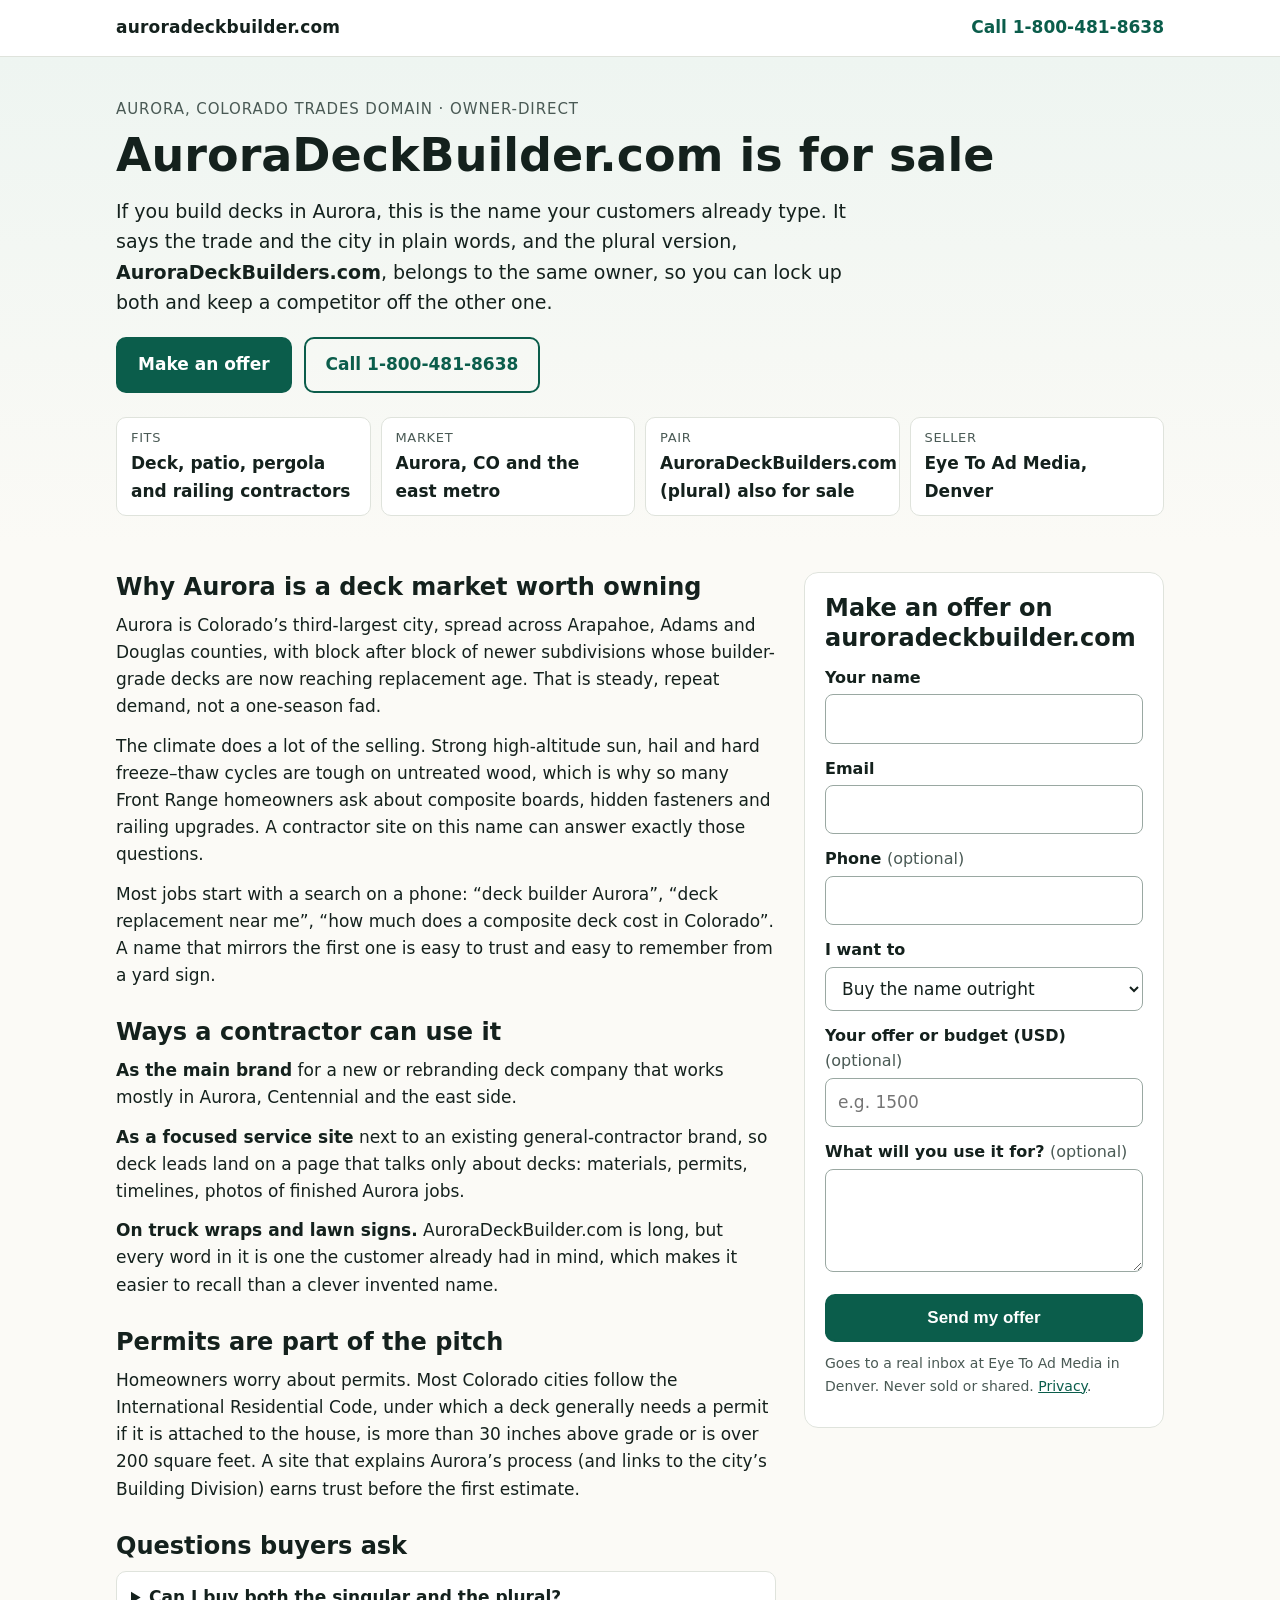
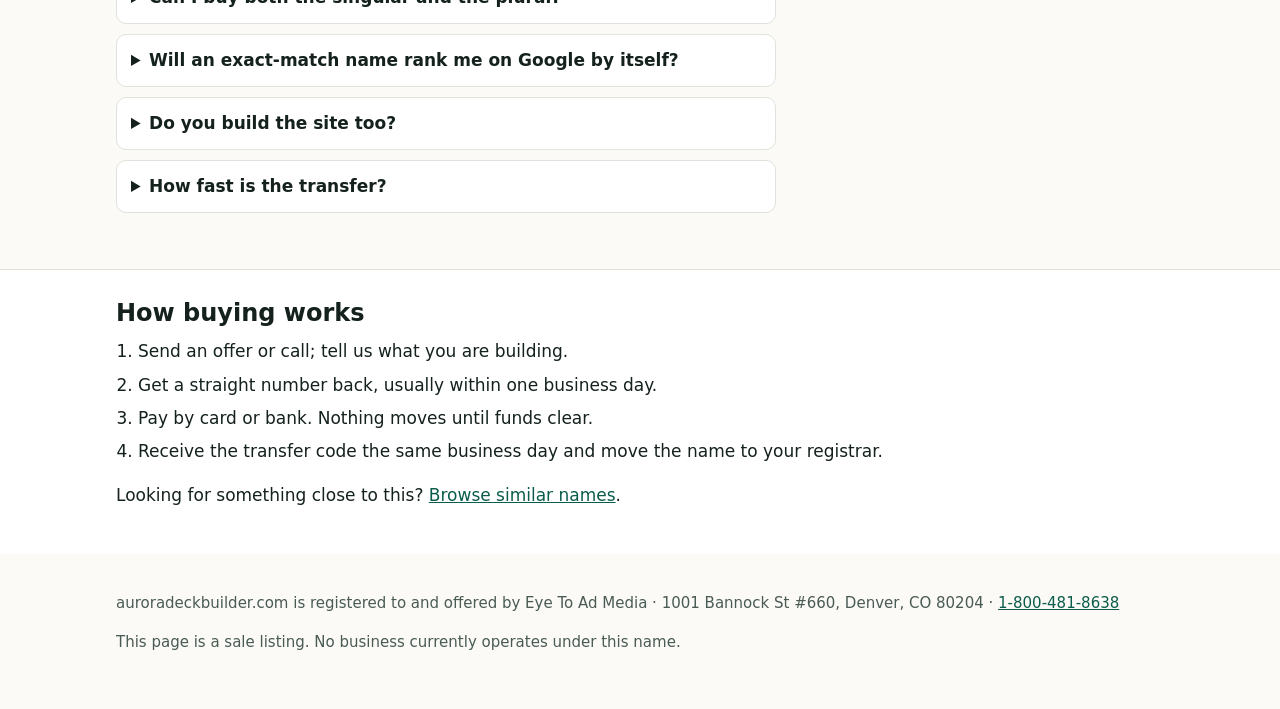
<file: index.html>
<!doctype html>
<html lang="en">
<head>
<meta charset="utf-8">
<meta name="viewport" content="width=device-width,initial-scale=1">
<meta http-equiv="Content-Security-Policy" content="default-src 'none'; style-src 'self'; script-src 'self'; img-src 'self' data:; connect-src https://formsubmit.co; form-action https://formsubmit.co; base-uri 'none'; upgrade-insecure-requests">
<meta name="referrer" content="strict-origin-when-cross-origin">
<title>AuroraDeckBuilder.com for sale | Aurora, CO deck contractor name</title>
<meta name="description" content="AuroraDeckBuilder.com is for sale by its owner. An exact-match name for a deck, patio or pergola builder serving Aurora, Colorado. The plural .com is available too.">
<link rel="canonical" href="https://auroradeckbuilder.com/">
<meta name="robots" content="index,follow,max-snippet:-1">
<meta property="og:type" content="website"><meta property="og:url" content="https://auroradeckbuilder.com/">
<meta property="og:title" content="AuroraDeckBuilder.com for sale | Aurora, CO deck contractor name"><meta property="og:description" content="AuroraDeckBuilder.com is for sale by its owner. An exact-match name for a deck, patio or pergola builder serving Aurora, Colorado. The plural .com is available too.">
<meta name="twitter:card" content="summary">
<link rel="icon" href="data:image/svg+xml,%3Csvg xmlns='http://www.w3.org/2000/svg' viewBox='0 0 32 32'%3E%3Crect width='32' height='32' rx='7' fill='%230b5d4b'/%3E%3Ctext x='16' y='22' font-size='17' text-anchor='middle' fill='white' font-family='Arial' font-weight='700'%3E.com%3C/text%3E%3C/svg%3E">
<link rel="stylesheet" href="/site.css">
<script type="application/ld+json">{"@context": "https://schema.org", "@type": "WebPage", "@id": "https://auroradeckbuilder.com/#page", "url": "https://auroradeckbuilder.com/", "name": "AuroraDeckBuilder.com for sale | Aurora, CO deck contractor name", "description": "AuroraDeckBuilder.com is for sale by its owner. An exact-match name for a deck, patio or pergola builder serving Aurora, Colorado. The plural .com is available too.", "dateModified": "2026-11-10", "about": {"@type": "Thing", "name": "auroradeckbuilder.com", "description": "Internet domain name offered for sale by its registrant."}, "publisher": {"@id": "https://auroradeckbuilder.com/#seller"}}</script>
<script type="application/ld+json">{"@context": "https://schema.org", "@type": "Organization", "@id": "https://auroradeckbuilder.com/#seller", "name": "Eye To Ad Media", "url": "https://eyetoad.com/", "telephone": "+1-800-481-8638", "address": {"@type": "PostalAddress", "streetAddress": "1001 Bannock St #660", "addressLocality": "Denver", "addressRegion": "CO", "postalCode": "80204", "addressCountry": "US"}}</script>
<script type="application/ld+json">{"@context": "https://schema.org", "@type": "FAQPage", "mainEntity": [{"@type": "Question", "name": "Can I buy both the singular and the plural?", "acceptedAnswer": {"@type": "Answer", "text": "Yes. AuroraDeckBuilder.com and AuroraDeckBuilders.com have the same owner and can be sold together, which is the cleanest way to stop someone else from using the near-twin."}}, {"@type": "Question", "name": "Will an exact-match name rank me on Google by itself?", "acceptedAnswer": {"@type": "Answer", "text": "No. Google has said keyword domains are not a ranking shortcut. The name helps with memory and click trust; reviews, real job photos and a solid site do the ranking."}}, {"@type": "Question", "name": "Do you build the site too?", "acceptedAnswer": {"@type": "Answer", "text": "If you want it. Eye To Ad Media builds contractor sites, priced separately from the name. Plenty of buyers take the bare domain and build their own."}}, {"@type": "Question", "name": "How fast is the transfer?", "acceptedAnswer": {"@type": "Answer", "text": "Once payment clears you get the authorization code the same business day. A .com transfer usually finishes within a few days, set by the registrars."}}]}</script>
</head>
<body>
<a class="skip" href="#offer">Skip to the offer form</a>
<header class="top"><div class="wrap"><span class="dom">auroradeckbuilder.com</span><a class="call" href="tel:+18004818638">Call 1-800-481-8638</a></div></header>
<main>
<section class="hero"><div class="wrap">
<p class="kicker">Aurora, Colorado trades domain &middot; owner-direct</p>
<h1>AuroraDeckBuilder.com is for sale</h1>
<p class="lede">If you build decks in Aurora, this is the name your customers already type. It says the trade and the city in plain words, and the plural version, <b>AuroraDeckBuilders.com</b>, belongs to the same owner, so you can lock up both and keep a competitor off the other one.</p>
<p class="ctas"><a class="btn" href="#offer">Make an offer</a><a class="btn ghost" href="tel:+18004818638">Call 1-800-481-8638</a></p>
<dl class="facts"><div><dt>Fits</dt><dd>Deck, patio, pergola and railing contractors</dd></div><div><dt>Market</dt><dd>Aurora, CO and the east metro</dd></div><div><dt>Pair</dt><dd>AuroraDeckBuilders.com (plural) also for sale</dd></div><div><dt>Seller</dt><dd>Eye To Ad Media, Denver</dd></div></dl>
</div></section>
<div class="wrap cols">
<div class="body"><section class="sec"><h2>Why Aurora is a deck market worth owning</h2><p>Aurora is Colorado&rsquo;s third-largest city, spread across Arapahoe, Adams and Douglas counties, with block after block of newer subdivisions whose builder-grade decks are now reaching replacement age. That is steady, repeat demand, not a one-season fad.</p><p>The climate does a lot of the selling. Strong high-altitude sun, hail and hard freeze&ndash;thaw cycles are tough on untreated wood, which is why so many Front Range homeowners ask about composite boards, hidden fasteners and railing upgrades. A contractor site on this name can answer exactly those questions.</p><p>Most jobs start with a search on a phone: &ldquo;deck builder Aurora&rdquo;, &ldquo;deck replacement near me&rdquo;, &ldquo;how much does a composite deck cost in Colorado&rdquo;. A name that mirrors the first one is easy to trust and easy to remember from a yard sign.</p></section><section class="sec"><h2>Ways a contractor can use it</h2><p><b>As the main brand</b> for a new or rebranding deck company that works mostly in Aurora, Centennial and the east side.</p><p><b>As a focused service site</b> next to an existing general-contractor brand, so deck leads land on a page that talks only about decks: materials, permits, timelines, photos of finished Aurora jobs.</p><p><b>On truck wraps and lawn signs.</b> AuroraDeckBuilder.com is long, but every word in it is one the customer already had in mind, which makes it easier to recall than a clever invented name.</p></section><section class="sec"><h2>Permits are part of the pitch</h2><p>Homeowners worry about permits. Most Colorado cities follow the International Residential Code, under which a deck generally needs a permit if it is attached to the house, is more than 30 inches above grade or is over 200 square feet. A site that explains Aurora&rsquo;s process (and links to the city&rsquo;s Building Division) earns trust before the first estimate.</p></section>
<section class="sec"><h2>Questions buyers ask</h2><details><summary>Can I buy both the singular and the plural?</summary><p>Yes. AuroraDeckBuilder.com and AuroraDeckBuilders.com have the same owner and can be sold together, which is the cleanest way to stop someone else from using the near-twin.</p></details><details><summary>Will an exact-match name rank me on Google by itself?</summary><p>No. Google has said keyword domains are not a ranking shortcut. The name helps with memory and click trust; reviews, real job photos and a solid site do the ranking.</p></details><details><summary>Do you build the site too?</summary><p>If you want it. Eye To Ad Media builds contractor sites, priced separately from the name. Plenty of buyers take the bare domain and build their own.</p></details><details><summary>How fast is the transfer?</summary><p>Once payment clears you get the authorization code the same business day. A .com transfer usually finishes within a few days, set by the registrars.</p></details></section>
</div>
<aside class="side" id="offer" aria-labelledby="offer-h">
<h2 id="offer-h">Make an offer on auroradeckbuilder.com</h2>
<form class="form" method="POST" novalidate data-a="aW5mbw==" data-b="ZXlldG9hZC5jb20=" data-d="auroradeckbuilder.com">
<div class="hp" aria-hidden="true"><label>Leave this empty<input type="text" name="_honey" tabindex="-1" autocomplete="off"></label></div>
<input type="hidden" name="_subject" value="Domain offer: auroradeckbuilder.com (lander)"><input type="hidden" name="_template" value="table"><input type="hidden" name="_captcha" value="false">
<input type="hidden" name="Domain" value="auroradeckbuilder.com">
<label for="f-name">Your name</label><input id="f-name" name="Name" autocomplete="name" required>
<label for="f-email">Email</label><input id="f-email" type="email" name="Email" autocomplete="email" required>
<label for="f-phone">Phone <span class="opt">(optional)</span></label><input id="f-phone" type="tel" name="Phone" autocomplete="tel">
<label for="f-want">I want to</label><select id="f-want" name="Interest"><option>Buy the name outright</option><option>Ask about lease-to-own</option><option>Buy the name with a website built on it</option><option>Just ask a question</option></select>
<label for="f-offer">Your offer or budget (USD) <span class="opt">(optional)</span></label><input id="f-offer" name="Offer" inputmode="numeric" placeholder="e.g. 1500">
<label for="f-msg">What will you use it for? <span class="opt">(optional)</span></label><textarea id="f-msg" name="Message" rows="3"></textarea>
<button type="submit" class="btn full">Send my offer</button>
<p class="note">Goes to a real inbox at Eye To Ad Media in Denver. Never sold or shared. <a href="https://bestdomainsforbusiness.com/privacy/" rel="nofollow">Privacy</a>.</p>
<p class="stat" role="status" aria-live="polite"></p>
</form>
</aside>
</div>
<section class="how"><div class="wrap">
<h2>How buying works</h2>
<ol><li>Send an offer or call; tell us what you are building.</li><li>Get a straight number back, usually within one business day.</li><li>Pay by card or bank. Nothing moves until funds clear.</li><li>Receive the transfer code the same business day and move the name to your registrar.</li></ol>
<p class="more">Looking for something close to this? <a href="https://bestdomainsforbusiness.com/domains/?q=deck" rel="nofollow">Browse similar names</a>.</p>
</div></section>
</main>
<footer class="foot"><div class="wrap"><p>auroradeckbuilder.com is registered to and offered by Eye To Ad Media &middot; 1001 Bannock St #660, Denver, CO 80204 &middot; <a href="tel:+18004818638">1-800-481-8638</a></p><p>This page is a sale listing. No business currently operates under this name.</p></div></footer>
<script src="/offer.js" defer></script>
</body>
</html>
</file>
<file: site.css>
:root{--ink:#14211d;--muted:#4a5a55;--bg:#fbfaf6;--card:#fff;--line:#dfe3dc;--brand:#0b5d4b;--brand-ink:#fff;--accent:#f2b84b;--focus:#c2410c}
*{box-sizing:border-box}
html{-webkit-text-size-adjust:100%}
body{margin:0;background:var(--bg);color:var(--ink);font:17px/1.6 system-ui,-apple-system,"Segoe UI",Roboto,Arial,sans-serif}
a{color:var(--brand)}
a:focus-visible,button:focus-visible,input:focus-visible,select:focus-visible,textarea:focus-visible,summary:focus-visible{outline:3px solid var(--focus);outline-offset:2px}
.wrap{max-width:1080px;margin:0 auto;padding:0 16px}
.skip{position:absolute;left:-9999px;top:0;background:#fff;padding:8px 12px;z-index:9}
.skip:focus{left:8px;top:8px}
.top{border-bottom:1px solid var(--line);background:#fff}
.top .wrap{display:flex;justify-content:space-between;align-items:center;gap:12px;min-height:56px;flex-wrap:wrap}
.dom{font-weight:700;letter-spacing:.2px;word-break:break-all}
.call{font-weight:600;text-decoration:none;padding:10px 0}
.hero{background:linear-gradient(180deg,#eef5f1,var(--bg));padding:40px 0 28px}
.kicker{margin:0 0 8px;color:var(--muted);font-size:15px;text-transform:uppercase;letter-spacing:.06em}
h1{font-size:clamp(28px,6vw,46px);line-height:1.15;margin:0 0 14px;word-break:break-word}
.lede{font-size:19px;max-width:62ch;margin:0 0 20px}
.ctas{display:flex;gap:12px;flex-wrap:wrap;margin:0 0 24px}
.btn{display:inline-block;background:var(--brand);color:var(--brand-ink);border:2px solid var(--brand);border-radius:10px;padding:12px 20px;font-weight:700;text-decoration:none;font-size:17px;cursor:pointer;min-height:48px}
.btn.ghost{background:transparent;color:var(--brand)}
.btn.full{width:100%;margin-top:14px}
.btn[disabled]{opacity:.6;cursor:wait}
.facts{display:grid;grid-template-columns:repeat(auto-fit,minmax(200px,1fr));gap:10px;margin:0}
.facts div{background:var(--card);border:1px solid var(--line);border-radius:10px;padding:10px 14px}
.facts dt{font-size:13px;color:var(--muted);text-transform:uppercase;letter-spacing:.05em}
.facts dd{margin:2px 0 0;font-weight:600}
.cols{display:grid;grid-template-columns:1fr;gap:28px;padding:28px 16px}
@media(min-width:900px){.cols{grid-template-columns:minmax(0,1fr) 360px}.side{position:sticky;top:16px;align-self:start}}
.sec h2,.how h2,.side h2{font-size:24px;line-height:1.25;margin:0 0 10px}
.sec{margin:0 0 28px}
.sec p{margin:0 0 12px;max-width:68ch}
details{border:1px solid var(--line);border-radius:10px;background:var(--card);margin:0 0 10px;padding:0 14px}
summary{cursor:pointer;font-weight:600;padding:12px 0;min-height:44px}
details p{margin:0 0 14px}
.side{background:var(--card);border:1px solid var(--line);border-radius:14px;padding:20px}
.form label{display:block;font-weight:600;margin:12px 0 4px;font-size:16px}
.form .opt{font-weight:400;color:var(--muted)}
.form input,.form select,.form textarea{width:100%;font:inherit;padding:10px 12px;border:1px solid #9aa8a2;border-radius:8px;background:#fff;color:var(--ink);min-height:44px}
.form [aria-invalid=true]{border-color:#b42318;box-shadow:0 0 0 2px #fde2df}
.hp{position:absolute;left:-9999px;width:1px;height:1px;overflow:hidden}
.note{font-size:14px;color:var(--muted);margin:10px 0 0}
.stat{font-weight:600;margin:10px 0 0}
.stat.err{color:#b42318}
.done{background:#e8f4ee;border:1px solid #9fd0b8;border-radius:10px;padding:14px}
.how{background:#fff;border-top:1px solid var(--line);padding:28px 0}
.how ol{padding-left:22px;margin:0 0 12px}
.how li{margin:0 0 6px}
.foot{padding:22px 0 40px;color:var(--muted);font-size:15px}
.nf{padding:60px 16px}
@media(prefers-reduced-motion:reduce){*{scroll-behavior:auto!important;transition:none!important}}
html{scroll-behavior:smooth}
</file>
